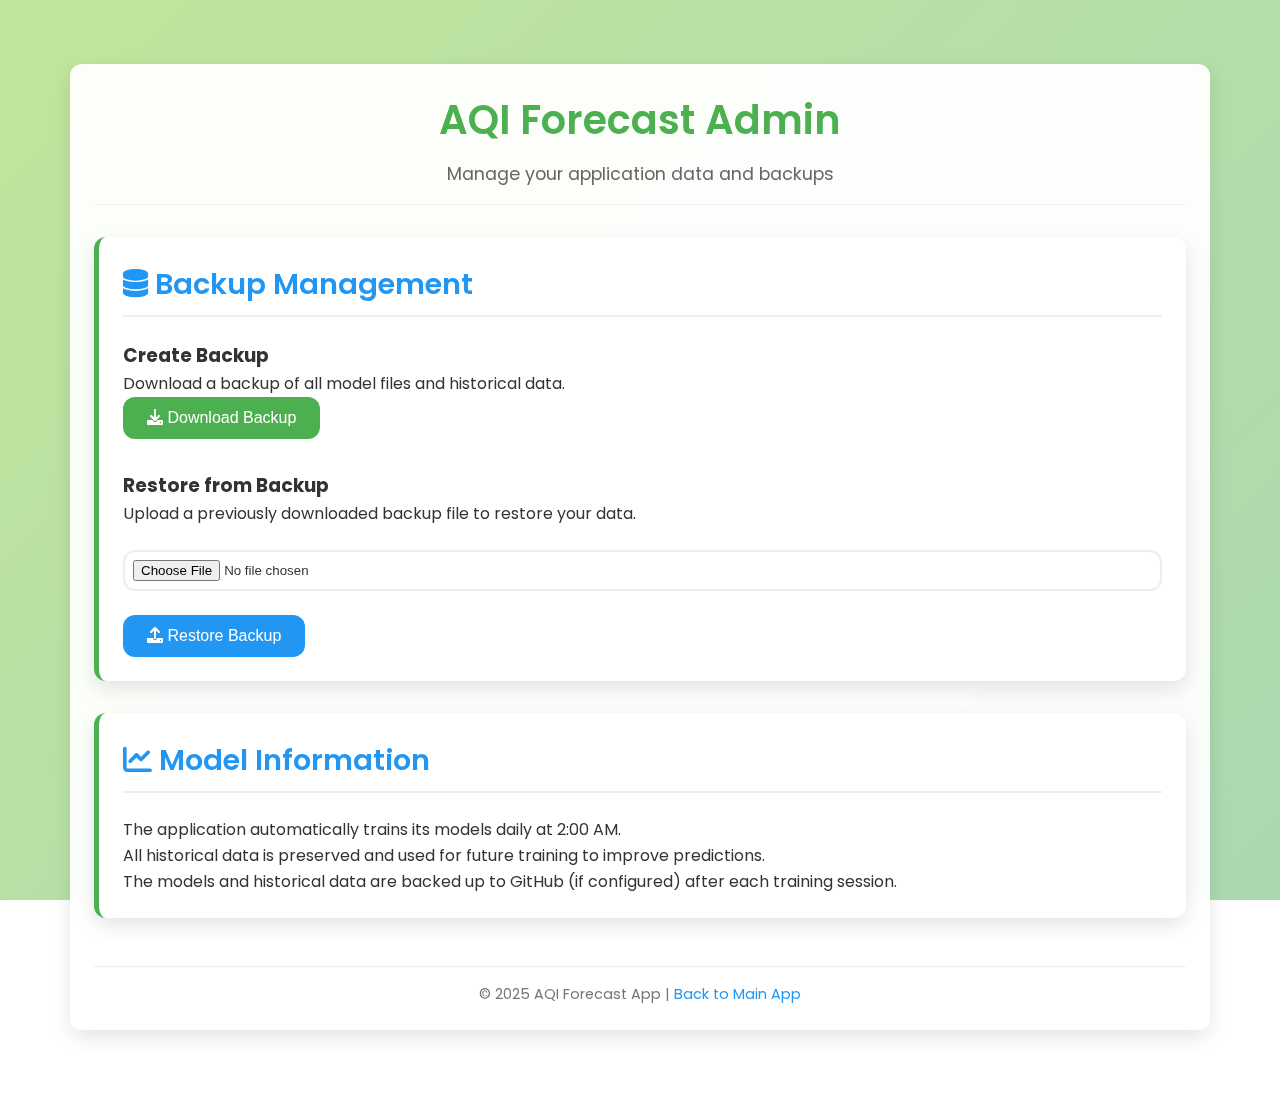
<file: templates/admin.html>
<!DOCTYPE html>
<html>
<head>
  <title>AQI Forecast Admin</title>
  <meta name="viewport" content="width=device-width, initial-scale=1.0">
  <link href="https://fonts.googleapis.com/css2?family=Poppins:wght@300;400;500;600;700&display=swap" rel="stylesheet">
  <link href="https://cdnjs.cloudflare.com/ajax/libs/font-awesome/6.0.0-beta3/css/all.min.css" rel="stylesheet">
  <style>
    :root {
      --primary-color: #4CAF50;
      --primary-dark: #388E3C;
      --secondary-color: #2196F3;
      --accent-color: #FF9800;
      --danger-color: #F44336;
      --dark-color: #333;
      --light-color: #f9f9f9;
      --border-radius: 12px;
      --box-shadow: 0 8px 20px rgba(0,0,0,0.1);
      --transition: all 0.3s ease;
    }

    * {
      box-sizing: border-box;
      margin: 0;
      padding: 0;
    }

    body {
      font-family: 'Poppins', sans-serif;
      background: linear-gradient(135deg, #c2e59c 0%, #64b3f4 100%);
      color: var(--dark-color);
      line-height: 1.6;
      min-height: 100vh;
      padding: 2rem 0;
      background-attachment: fixed;
      animation: gradientBG 15s ease infinite;
      background-size: 400% 400%;
    }
    
    @keyframes gradientBG {
      0% { background-position: 0% 50%; }
      50% { background-position: 100% 50%; }
      100% { background-position: 0% 50%; }
    }

    .container {
      max-width: 1140px;
      margin: 2rem auto;
      padding: 1.5rem;
      background: rgba(255, 255, 255, 0.95);
      backdrop-filter: blur(10px);
      border-radius: var(--border-radius);
      box-shadow: var(--box-shadow);
    }

    .header {
      text-align: center;
      margin-bottom: 2rem;
      padding-bottom: 1rem;
      border-bottom: 1px solid #eee;
    }

    .header h1 {
      color: var(--primary-color);
      font-weight: 600;
      font-size: 2.5rem;
      margin-bottom: 0.5rem;
    }

    .header p {
      color: #666;
      font-size: 1.1rem;
    }

    .section {
      background-color: #fff;
      border-radius: var(--border-radius);
      padding: 1.5rem;
      margin-bottom: 2rem;
      box-shadow: var(--box-shadow);
      border-left: 5px solid var(--primary-color);
    }

    .section h2 {
      color: var(--secondary-color);
      margin-bottom: 1.5rem;
      font-weight: 600;
      font-size: 1.8rem;
      border-bottom: 2px solid #eee;
      padding-bottom: 0.5rem;
    }

    .btn {
      padding: 0.75rem 1.5rem;
      background-color: var(--primary-color);
      color: white;
      border: none;
      border-radius: var(--border-radius);
      cursor: pointer;
      font-size: 1rem;
      font-weight: 500;
      transition: var(--transition);
      text-decoration: none;
      display: inline-block;
    }

    .btn:hover {
      background-color: var(--primary-dark);
    }

    .btn-secondary {
      background-color: var(--secondary-color);
    }

    .btn-secondary:hover {
      background-color: #1976D2;
    }

    .btn-danger {
      background-color: var(--danger-color);
    }

    .btn-danger:hover {
      background-color: #D32F2F;
    }

    .file-upload {
      margin: 1.5rem 0;
    }

    .file-upload input[type=file] {
      padding: 0.5rem;
      border: 2px solid #eee;
      border-radius: var(--border-radius);
      width: 100%;
    }

    .status-message {
      margin: 1rem 0;
      padding: 1rem;
      border-radius: var(--border-radius);
      background-color: #e8f5e9;
      border-left: 4px solid var(--primary-color);
      display: none;
    }

    .status-error {
      background-color: #ffebee;
      border-left-color: var(--danger-color);
    }

    .footer {
      text-align: center;
      margin-top: 3rem;
      padding-top: 1rem;
      border-top: 1px solid #eee;
      color: #777;
      font-size: 0.9rem;
    }

    .footer a {
      color: var(--secondary-color);
      text-decoration: none;
    }

    .footer a:hover {
      text-decoration: underline;
    }

    @media (max-width: 768px) {
      .container {
        margin: 1rem;
        padding: 1rem;
      }

      .header h1 {
        font-size: 2rem;
      }

      .btn {
        padding: 0.6rem 1.2rem;
      }
    }
  </style>
</head>
<body>
  <div class="container">
    <div class="header">
      <h1>AQI Forecast Admin</h1>
      <p>Manage your application data and backups</p>
    </div>

    <div class="section">
      <h2><i class="fas fa-database"></i> Backup Management</h2>
      
      <div>
        <h3>Create Backup</h3>
        <p>Download a backup of all model files and historical data.</p>
        <button id="backupBtn" class="btn"><i class="fas fa-download"></i> Download Backup</button>
        <div id="backupStatus" class="status-message"></div>
      </div>
      
      <div style="margin-top: 2rem;">
        <h3>Restore from Backup</h3>
        <p>Upload a previously downloaded backup file to restore your data.</p>
        <form id="restoreForm" enctype="multipart/form-data">
          <div class="file-upload">
            <input type="file" name="backup_file" id="backupFile" accept=".zip" required>
          </div>
          <button type="submit" class="btn btn-secondary"><i class="fas fa-upload"></i> Restore Backup</button>
        </form>
        <div id="restoreStatus" class="status-message"></div>
      </div>
    </div>

    <div class="section">
      <h2><i class="fas fa-chart-line"></i> Model Information</h2>
      <p>The application automatically trains its models daily at 2:00 AM.</p>
      <p>All historical data is preserved and used for future training to improve predictions.</p>
      <p>The models and historical data are backed up to GitHub (if configured) after each training session.</p>
    </div>

    <div class="footer">
      <p>© 2025 AQI Forecast App | <a href="/">Back to Main App</a></p>
    </div>
  </div>

  <script>
    document.addEventListener('DOMContentLoaded', function() {
      // Backup functionality
      document.getElementById('backupBtn').addEventListener('click', function() {
        const statusElement = document.getElementById('backupStatus');
        statusElement.textContent = 'Creating backup... This may take a moment.';
        statusElement.style.display = 'block';
        statusElement.className = 'status-message';
        
        fetch('/backup', {
          method: 'POST',
        })
        .then(response => {
          if (!response.ok) {
            throw new Error('Error creating backup');
          }
          return response.blob();
        })
        .then(blob => {
          // Create download link
          const url = window.URL.createObjectURL(blob);
          const a = document.createElement('a');
          a.href = url;
          const date = new Date().toISOString().replace(/[:.]/g, '-');
          a.download = `aqi_forecast_backup_${date}.zip`;
          document.body.appendChild(a);
          a.click();
          window.URL.revokeObjectURL(url);
          
          statusElement.textContent = 'Backup created successfully! Downloading...';
        })
        .catch(error => {
          statusElement.textContent = `Error: ${error.message}`;
          statusElement.className = 'status-message status-error';
        });
      });
      
      // Restore functionality
      document.getElementById('restoreForm').addEventListener('submit', function(e) {
        e.preventDefault();
        
        const statusElement = document.getElementById('restoreStatus');
        statusElement.textContent = 'Restoring from backup... Please wait.';
        statusElement.style.display = 'block';
        statusElement.className = 'status-message';
        
        const formData = new FormData(this);
        
        fetch('/restore', {
          method: 'POST',
          body: formData
        })
        .then(response => response.json())
        .then(data => {
          if (data.success) {
            statusElement.textContent = 'Backup restored successfully!';
          } else {
            throw new Error(data.message || 'Error restoring backup');
          }
        })
        .catch(error => {
          statusElement.textContent = `Error: ${error.message}`;
          statusElement.className = 'status-message status-error';
        });
      });
    });
  </script>
</body>
</html>
</file>
